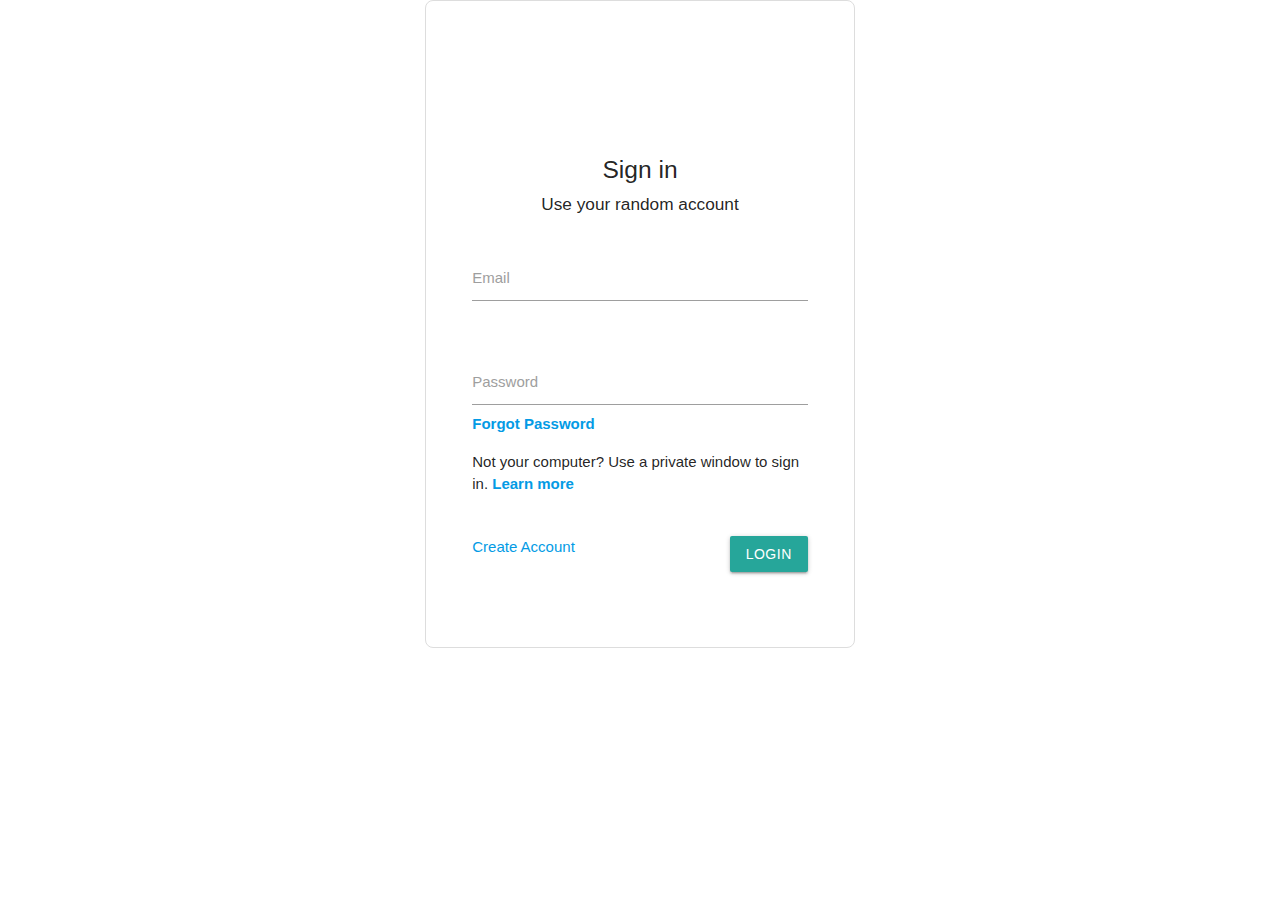
<file: Google Login Form Clone/index.html>
<!DOCTYPE html>
<html lang="en">
    <head>
        <meta charset="UTF-8" />
        <meta http-equiv="X-UA-Compatible" content="IE=edge" />
        <meta name="viewport" content="width=device-width, initial-scale=1.0" />
        <title>Google</title>
        <link rel="stylesheet" href="style.css" />

        <link rel="stylesheet" href="https://cdnjs.cloudflare.com/ajax/libs/materialize/1.0.0/css/materialize.min.css" />
        <script src="https://cdnjs.cloudflare.com/ajax/libs/materialize/1.0.0/js/materialize.min.js"></script>
    </head>
    <body>
        <div class="login-div">
            <div class="row">
                <div class="logo"></div>
            </div>
            <div class="row center">
                <h5>Sign in</h5>
                <h6>Use your random account</h6>
            </div>
            <div class="row">
                <div class="input-field col s12">
                    <input id="email_input" type="email" class="validate" />
                    <label for="email_input?">Email</label>
                </div>
            </div>
            <div class="row">
                <div class="input-field col s12">
                    <input id="password_input" type="password" class="validate" />
                    <label for="password_input">Password</label>
                    <div>
                        <a href="#"><b>Forgot Password</b></a>
                    </div>
                </div>
                <div class="row">
                    <div class="col s12">
                        Not your computer? Use a private window to sign in.
                        <a href="#"><b>Learn more</b></a>
                    </div>
                </div>
                <div class="row"></div>
                <div class="row">
                    <div class="col s6"><a href="#">Create Account</a></div>
                    <div class="col s6 right-align">
                        <a class="waves-effect waves-light btn" href="#">Login</a>
                    </div>
                </div>
            </div>
        </div>
    </body>
</html>
</file>
<file: Google Login Form Clone/style.css>
body{
    height: 100wh;
    width: 100vw;
    margin: 0;
    padding: 0;
    display: flex;
    align-items: center;
    justify-content: center;
}
.login-div{
    max-width: 430px;
    padding: 35px;
    border: 1px solid #ddd;
    border-radius: 8px;
}
.logo{
    background-position: center;
    background-repeat: no-repeat;
    background-size: cover;
    width: 100px;
    height: 100px;
    margin: 0 auto;
    border-radius: 50%;
}
</file>
